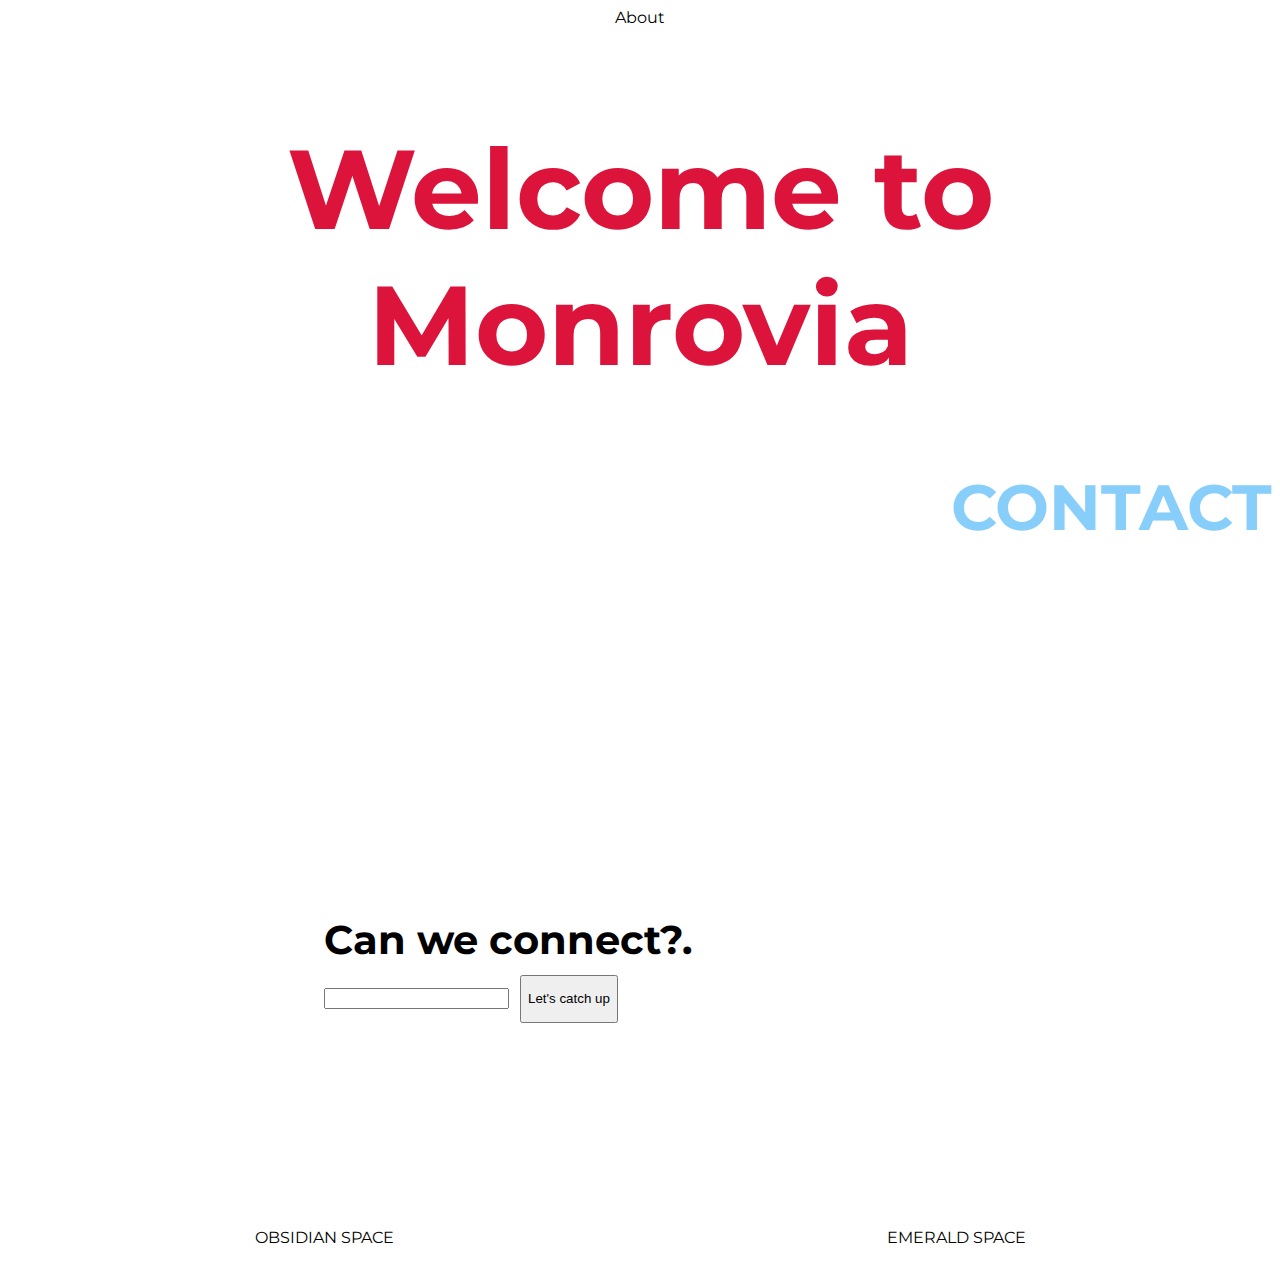
<file: contact.html>
<!DOCTYPE html>
<html class = "background">
<head>
    <meta charset="UTF-8">
    <link rel="stylesheet" type="text/css" href="main.css">
    <title>Contact</title>
</head>
<body 
    class="complete-font"
    class="complete-margin" 
>
<div>
    <div class="navbar1">
        <!-- <a href="index.html">Home</a> -->
        <a href="about.html">About</a>
        <!-- <a href="contact.html">Contact</a>
        <a href="monrovia_space.html"> Obsidian</a>
        <a href="emerald_space.html"> Emerald</a>
        <a href="shop.html"> Shop</a> -->
    </div>
</div>

<br>
<div>
    <h1>
    <a href="index.html" abbr title="Online Soft City Culture">Welcome to Monrovia</abbr>
    </h1>
</div>

<div>
    <h2>CONTACT</h2>
</div>

<div class="p2">
    <!-- <div>
    <h2 class="greet">Can you see a window from where you're viewing this?</h2>
    </div--> 
    <form action="/action_page.php">
        <label for="contact">Can we connect?.</label>
    <br>
        <input type="text" id="contact" name="contact" value="">
        <button class="button"><p><a href="p.nwabuokei@gmail.com">Let's catch up</a></p></button>
    <!-- <br>
        <input type="submit" value="Click to Contact me"> -->
        
    </form>
    </div>

    <!-- <div>
    <h4></h4> -->
    </div>
    <p class="navbar2">
        <!-- <a href="index.html">Home</a>
        <a href="about.html">About Me</a>
        <a href="contact.html">Contact Me</a> -->
        <a href="monrovia_space.html"> OBSIDIAN SPACE</a>
        <a href="emerald_space.html"> EMERALD SPACE</a>
        <!-- <a href="shop.html"> Shop</a> -->
        </p>
</body>
</html>
</file>
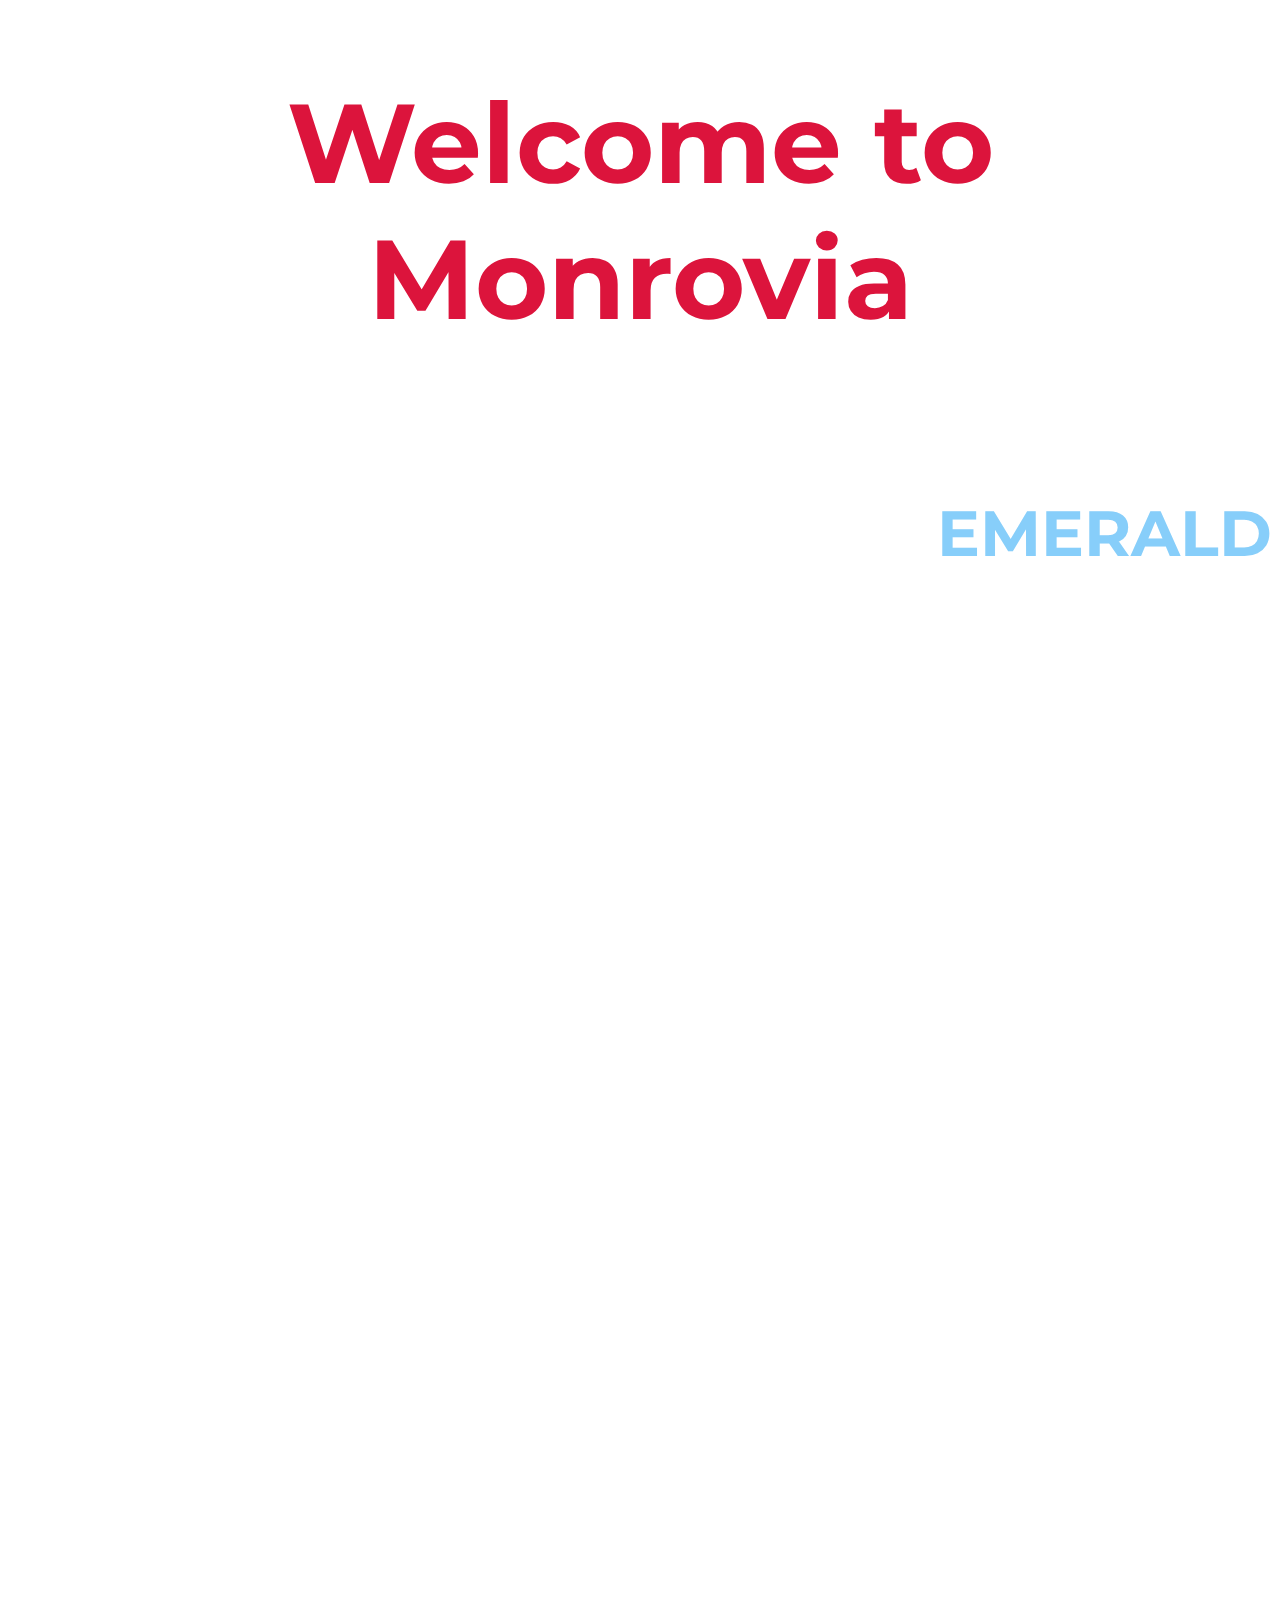
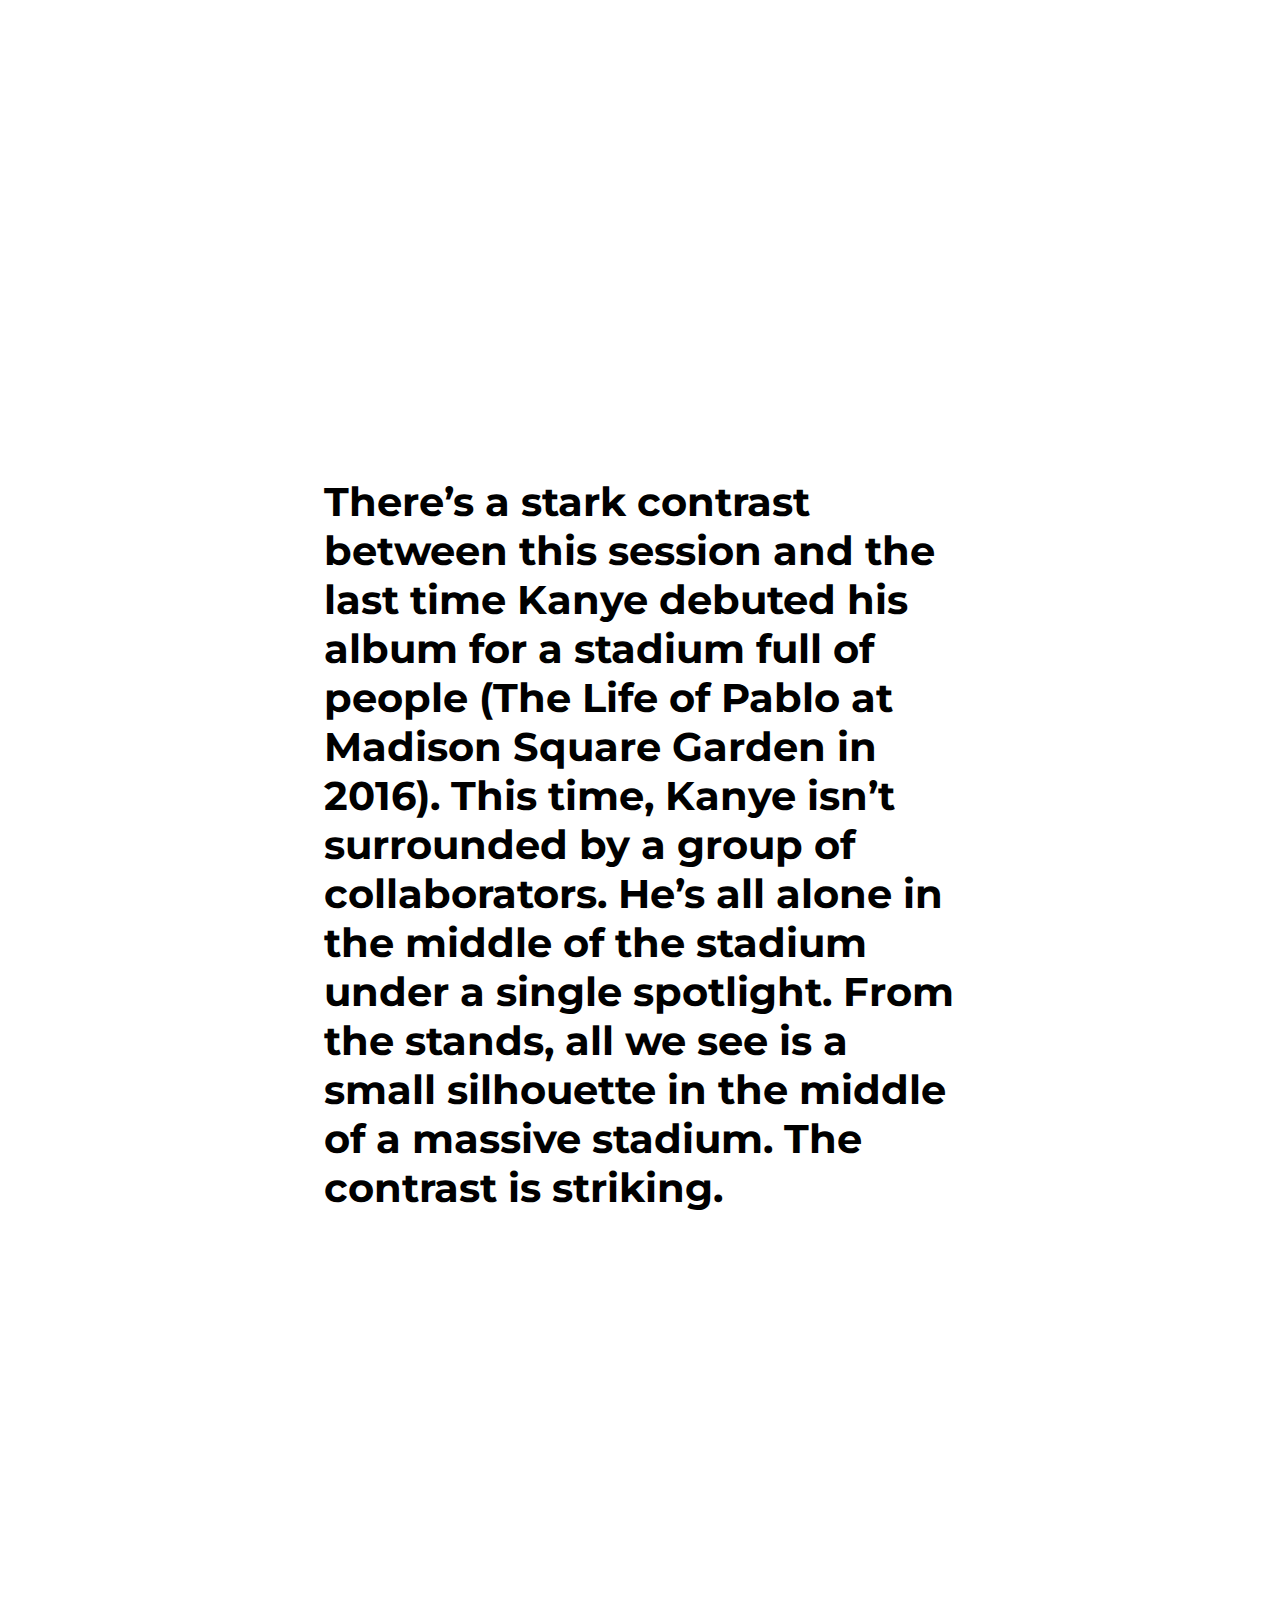
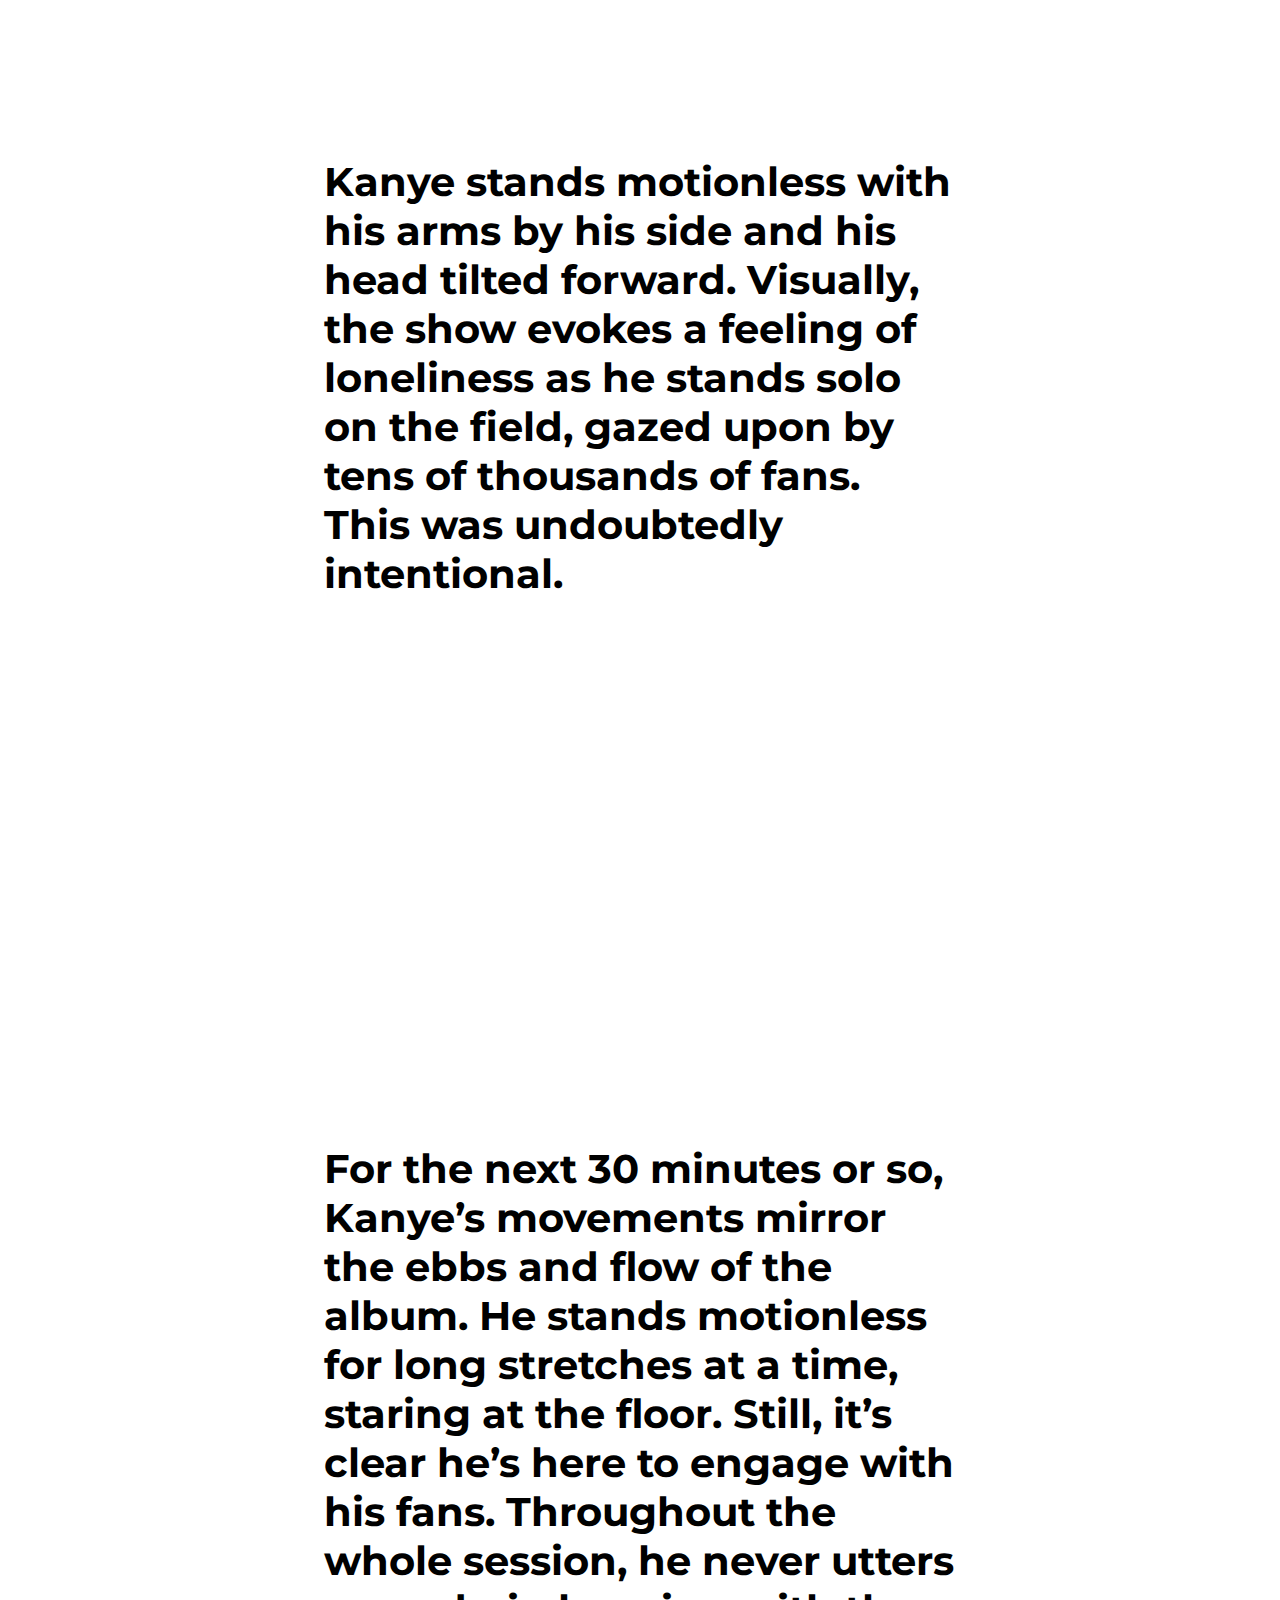
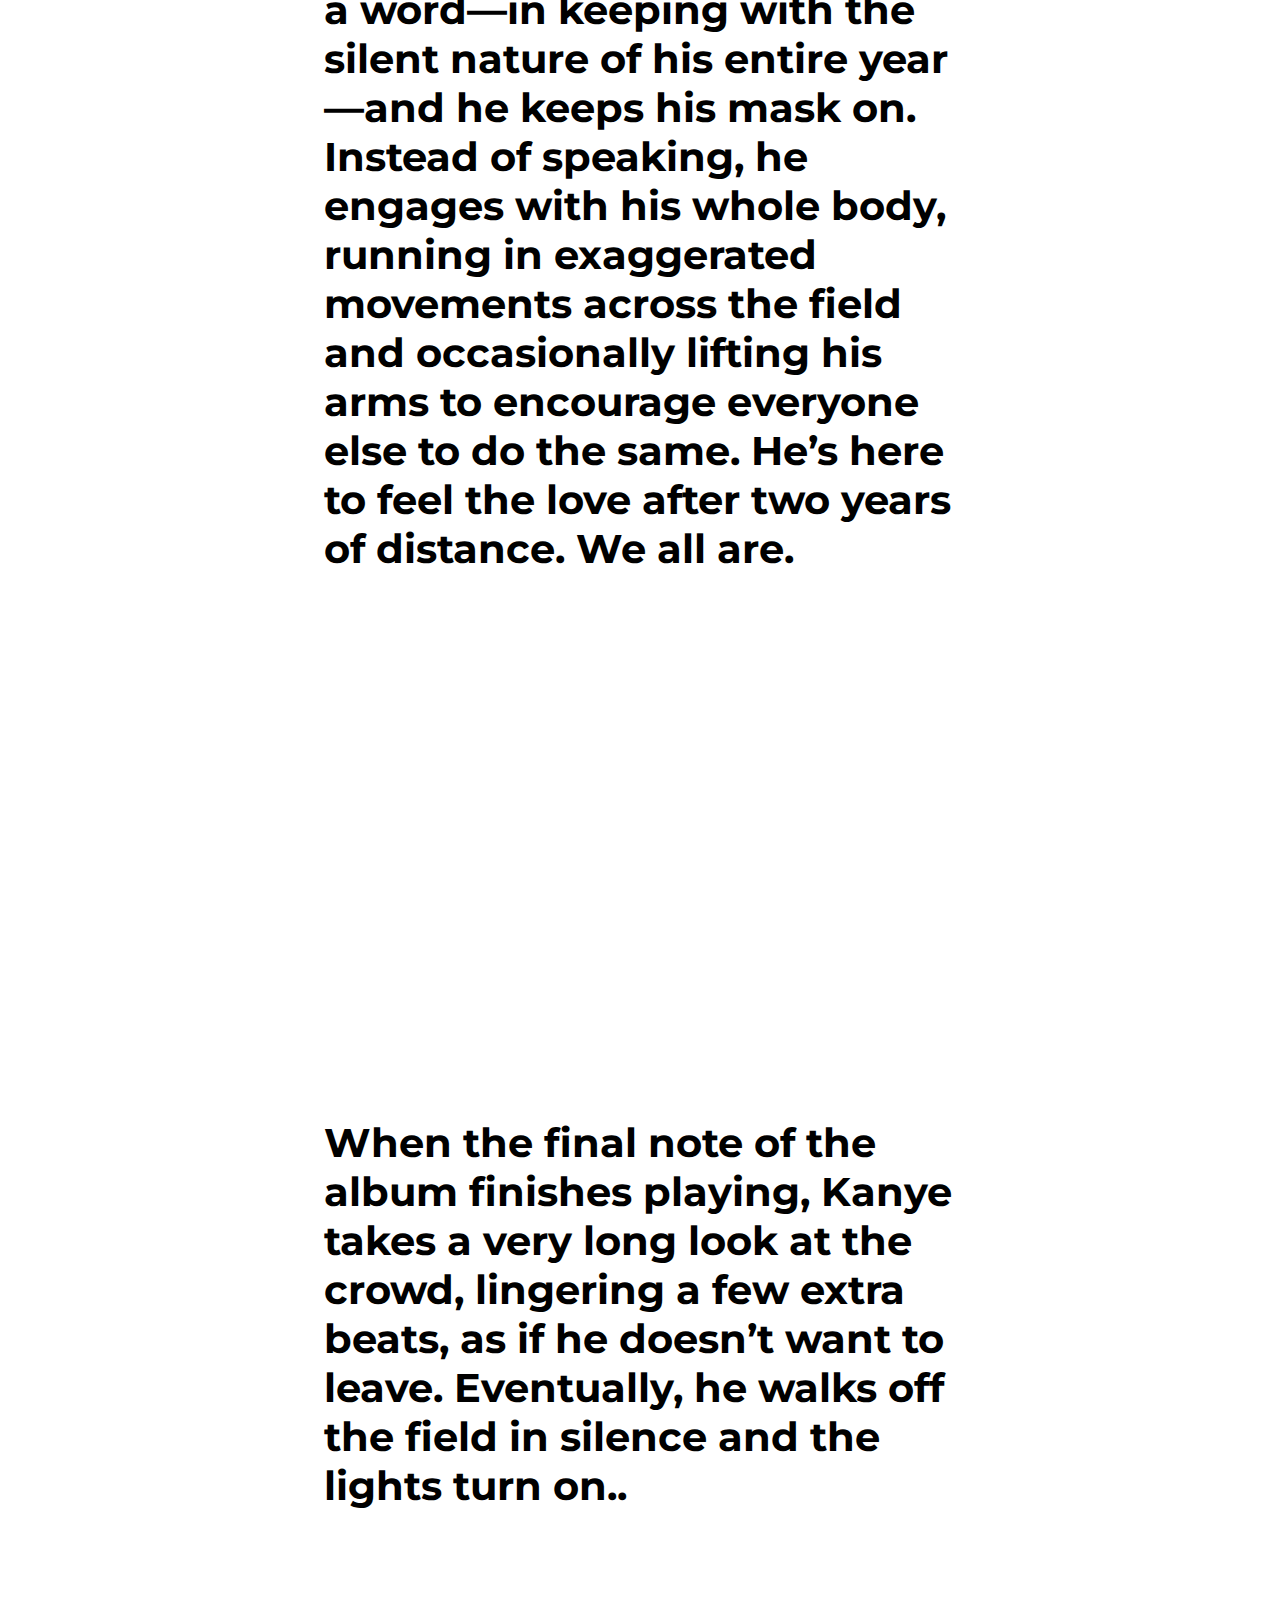
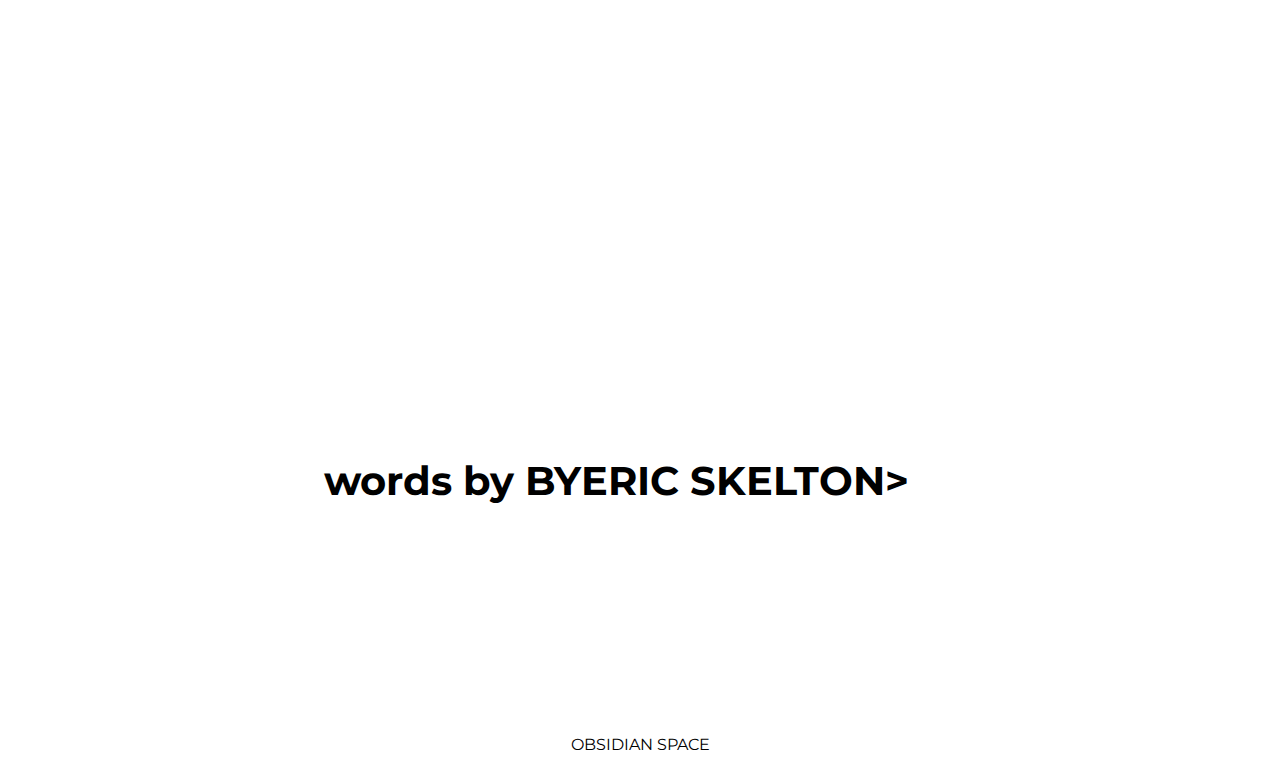
<file: emerald_space.html>
<!DOCTYPE html>
<html class = "background">
<head>
    <meta charset="UTF-8">
    <link rel="stylesheet" type="text/css" href="main.css">
    <title>Emerald Space</title>
</head>
<body 
    class="complete-font"
    class="complete-margin">
    
    <div>
        <h1>
        <a href="index.html" abbr title="Online Soft City Culture">Welcome to Monrovia</abbr>
        </h1>
    </div>
    
    <br>
    <div>
        <h2>EMERALD</h2>
    </div>
    <br>
    <!-- <div>
        <div>
        <a>
            <video autoplay loop id="anwap">
            <source src="/Users/toyebat/Desktop/website/movies/ANWAP.mov"></video>
        </a>
        </div>
        <br>
        <div>
        <a class="content-bio">ANWAP (And Now We Are Plastic), 2017. Nwabuokei, Peter.</a>
        </div>
    </div> -->
    <div>
    
    <div class="p1">
        <iframe width="560" height="315" src="https://www.youtube.com/embed/4nP4F_xLnpQ" title="YouTube video player" frameborder="0" allow="accelerometer; autoplay; clipboard-write; encrypted-media; gyroscope; picture-in-picture" allowfullscreen></iframe>
    </div>
    <div>
        <p class="p2">There’s a stark contrast between this session and the last time Kanye debuted his album for a stadium full of people (The Life of Pablo at Madison Square Garden in 2016). This time, Kanye isn’t surrounded by a group of collaborators. He’s all alone in the middle of the stadium under a single spotlight. From the stands, all we see is a small silhouette in the middle of a massive stadium. The contrast is striking.</p> 
        <p class="p2">
        Kanye stands motionless with his arms by his side and his head tilted forward. Visually, the show evokes a feeling of loneliness as he stands solo on the field, gazed upon by tens of thousands of fans. This was undoubtedly intentional.</p>
        <p class="p2">For the next 30 minutes or so, Kanye’s movements mirror the ebbs and flow of the album. He stands motionless for long stretches at a time, staring at the floor. Still, it’s clear he’s here to engage with his fans. Throughout the whole session, he never utters a word—in keeping with the silent nature of his entire year—and he keeps his mask on. Instead of speaking, he engages with his whole body, running in exaggerated movements across the field and occasionally lifting his arms to encourage everyone else to do the same. He’s here to feel the love after two years of distance. We all are.</p>
        <p class="p2">When the final note of the album finishes playing, Kanye takes a very long look at the crowd, lingering a few extra beats, as if he doesn’t want to leave. Eventually, he walks off the field in silence and the lights turn on..</p>
        <p class="p2">words by <a href="https://www.complex.com/author/eric-skelton"target="_blank"> BYERIC SKELTON></a></p>
    </div>
    </div>
    <div>
        <div class="navbar2">
            <!-- <a href="index.html">Home</a>
            <a href="about.html"target="_blank">About</a>
            <a href="contact.html"target="_blank">Contact</a>
            <a href="monrovia_space.html"> Obsidian</a> -->
            <!-- <a href="emerald_space.html"> SPACE 2</a> -->
            <a class="button" href="monrovia_space.html"> OBSIDIAN SPACE</a>
            <!-- <a href="emerald_space.html"> EMERALD SPACE</a> -->
            <!-- <a href="shop.html"target="_blank"> Shop</a> -->
        </div>        
    </div>
</body>
</html>
</file>
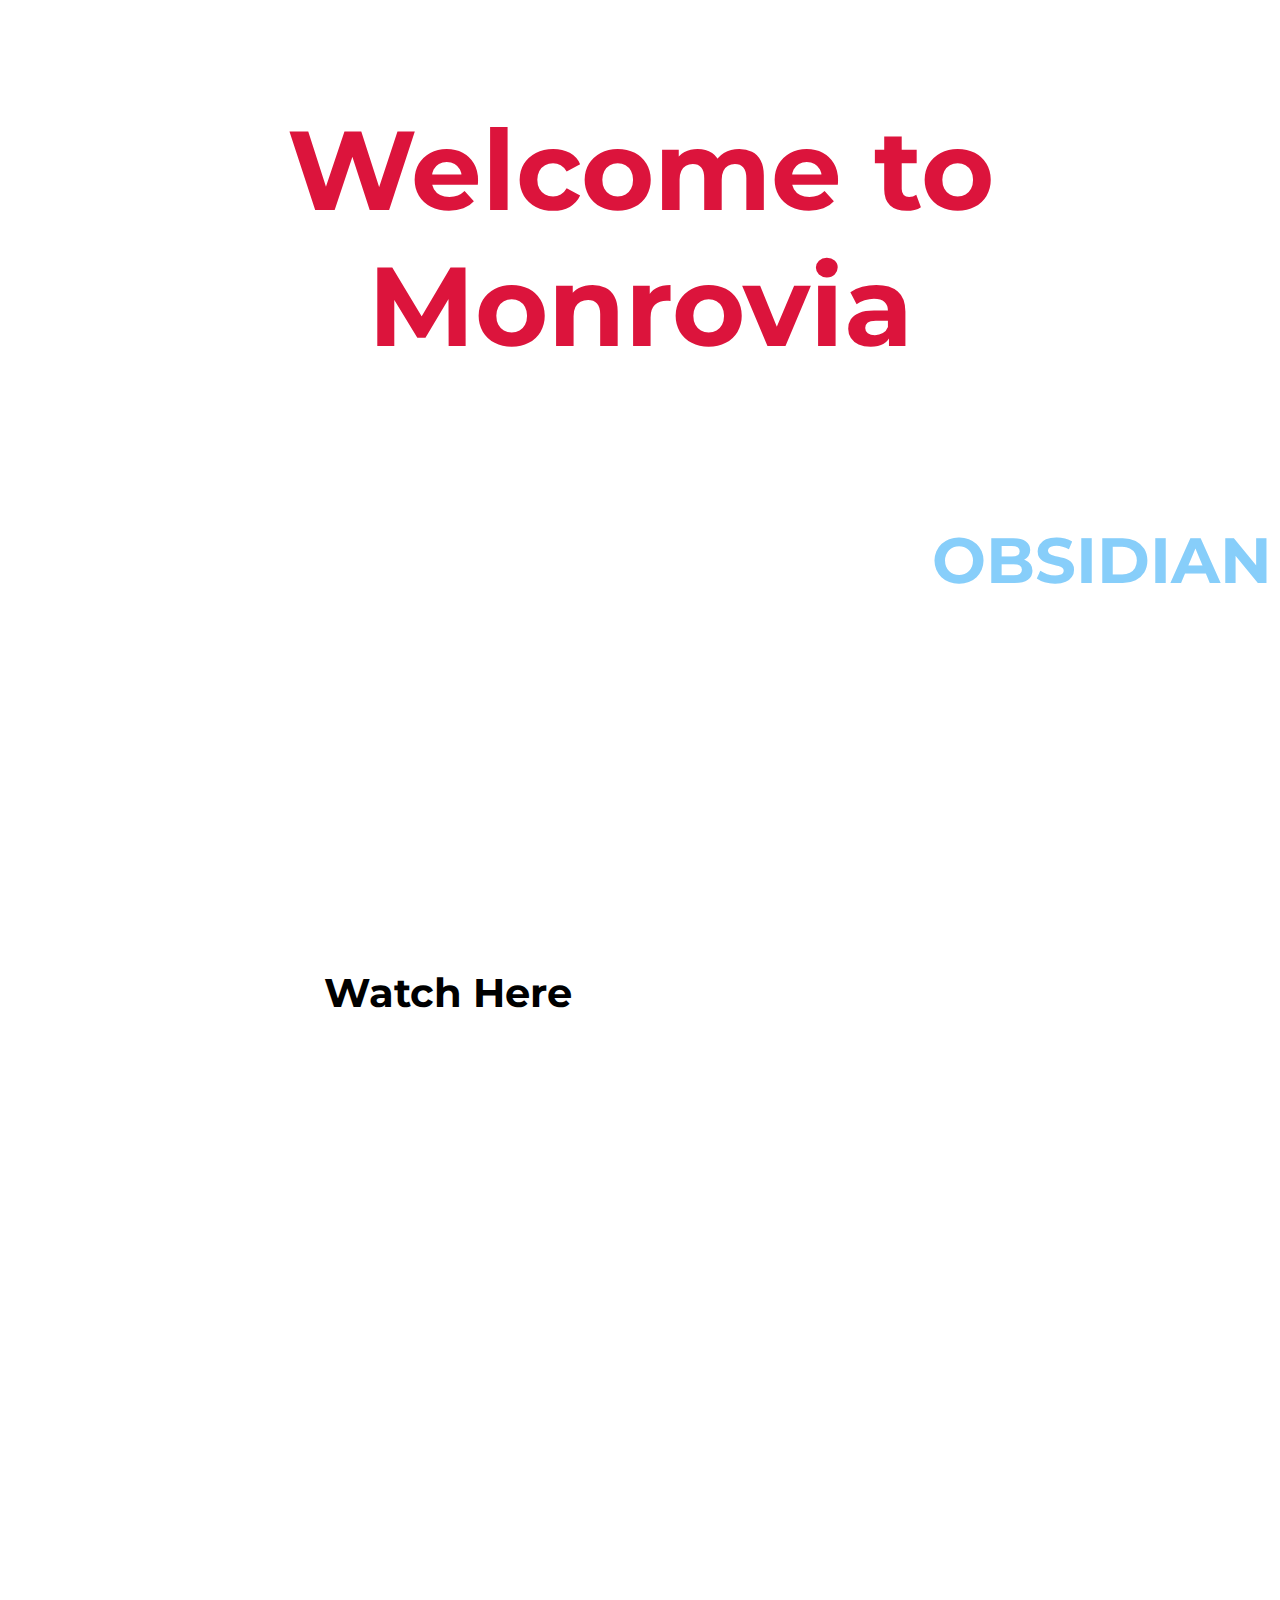
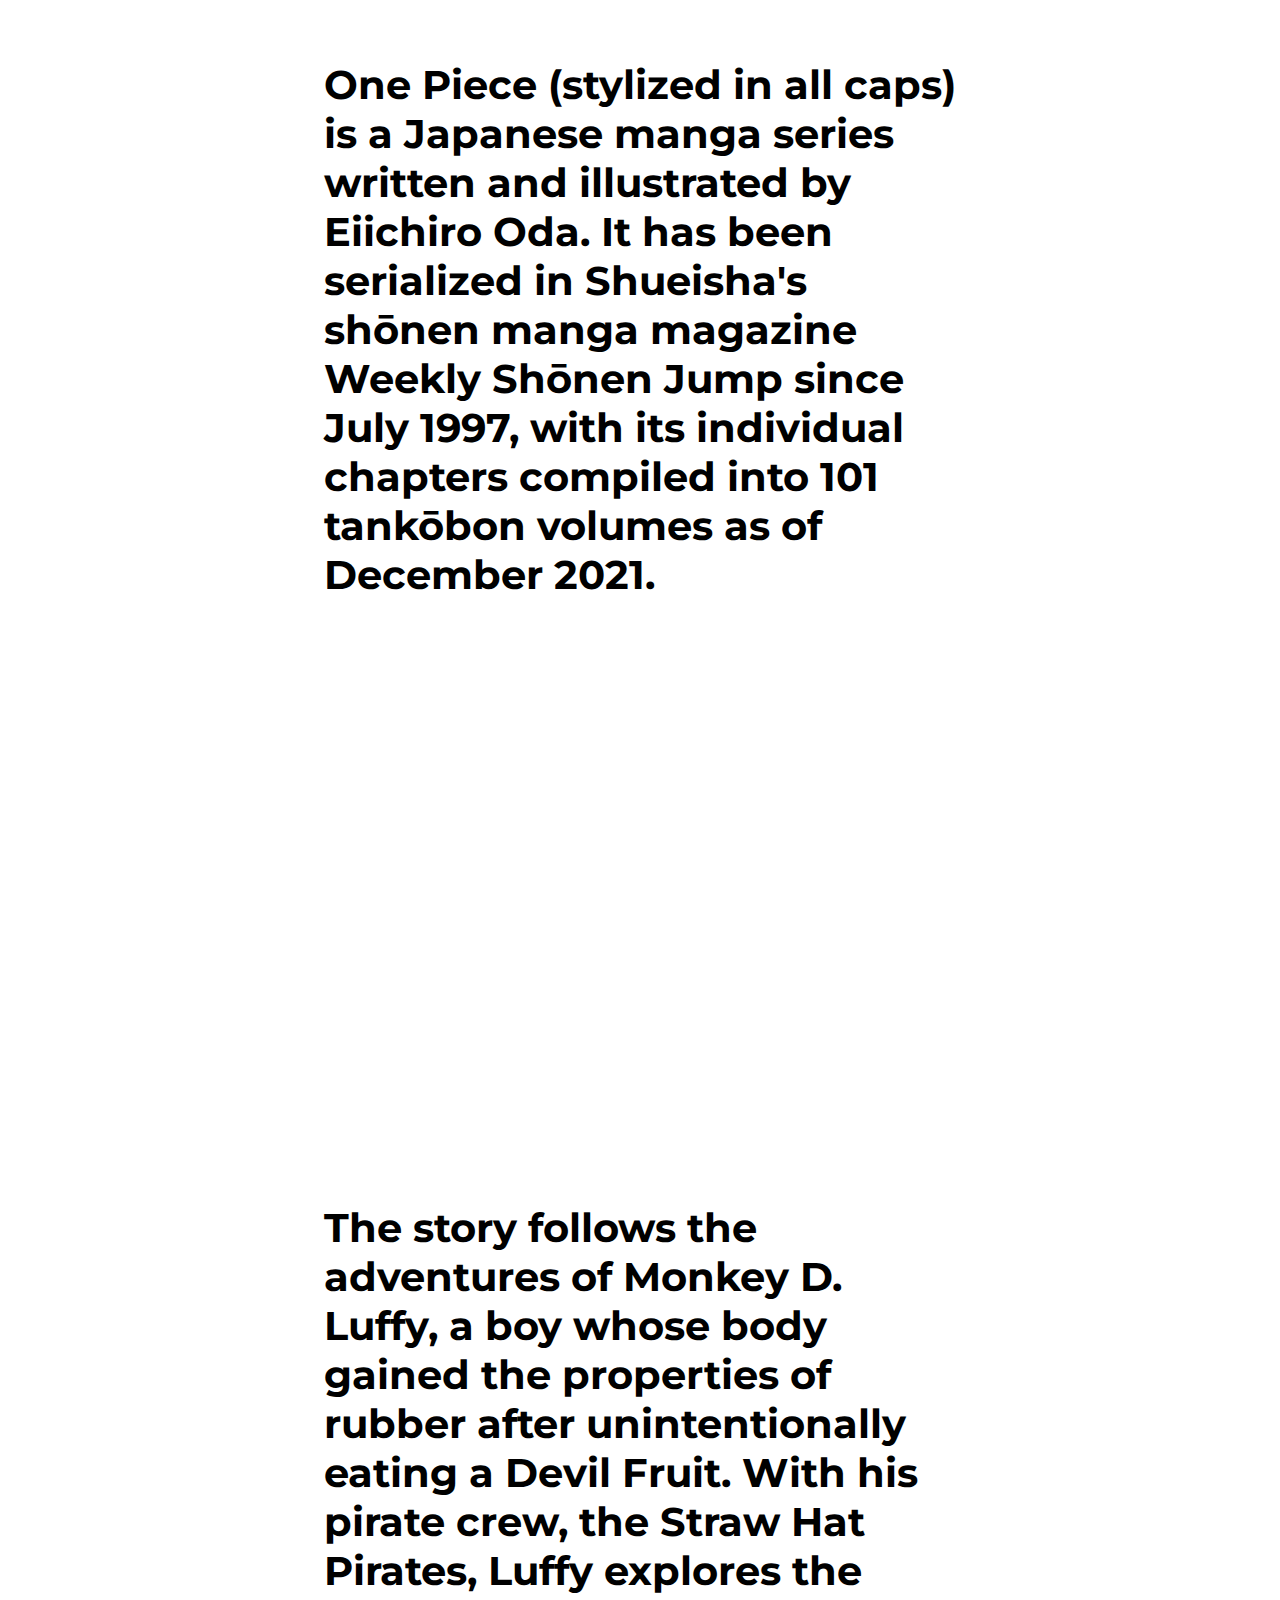
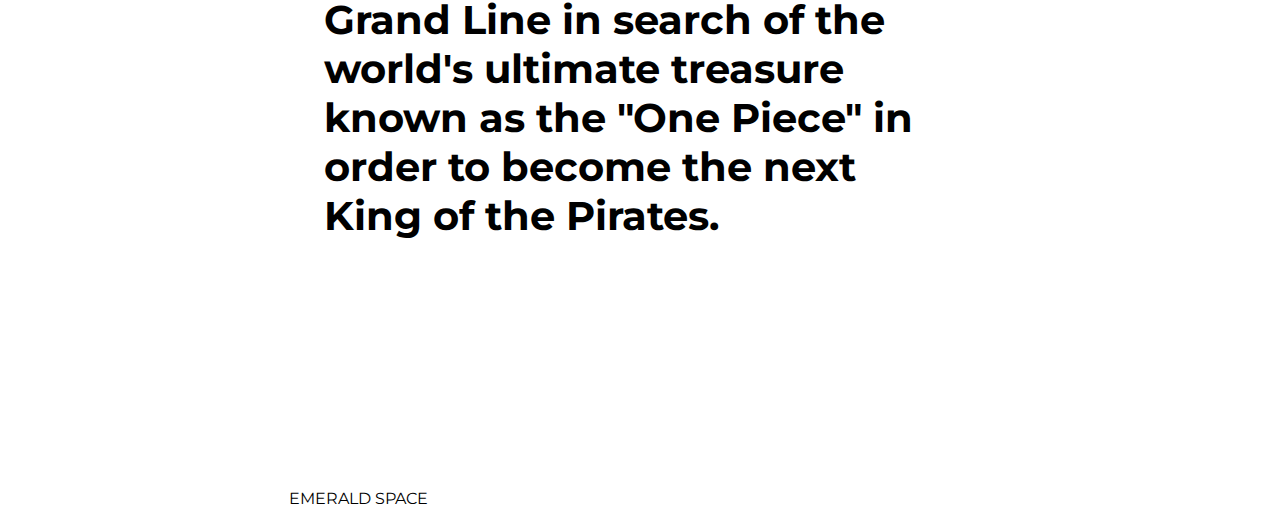
<file: monrovia_space.html>
<!DOCTYPE html>
<html class = "background">
<head>
    <meta charset="UTF-8">
    <link rel="stylesheet" type="text/css" href="main.css">
    <title>Monrovia Space</title>

</head>
<body 
    class="complete-font"
    class="complete-margin" 
>
    <div>
        <div>
            <!-- <a href="index.html">Home</a>
            <a href="about.html"target="_blank">About</a>
            <a href="contact.html"target="_blank">Contact</a>
            <a href="monrovia_space.html"target="_blank"> Obsidian</a>
            <a href="emerald_space.html"> Emerald</a>
            <a href="shop.html"> Shop</a> -->
        </div>
    </div>

    <br>

    <div>
        <h1>
        <a href="index.html" abbr title="Online Soft City Culture">Welcome to Monrovia</abbr>
        </h1>
    </div>

    <br>
    <div>
        <h2>OBSIDIAN</h2>
    </div>

    <div>
    <p class="p2"><a href="https://www.youtube.com/watch?v=QQTMAKXWvOI"target="_blank">Watch Here</a> </p>
    </div>
    <!-- <div>
            <video autoplay loop id="anwap">
            <source src="/Users/toyebat/Desktop/website/movies/ANWAP.mov"></video>
        <div>
        <a class="content-bio">ANWAP (And Now We Are Plastic), 2017. Nwabuokei, Peter.</a>
        </div>
    </div> -->

   
    <br>
    <br>
    <br>

    <div>
        <p class="p2">One Piece (stylized in all caps) is a Japanese manga series written and illustrated by Eiichiro Oda. It has been serialized in Shueisha's shōnen manga magazine Weekly Shōnen Jump since July 1997, with its individual chapters compiled into 101 tankōbon volumes as of December 2021.</p>
        <br>
        <p class="p2"> The story follows the adventures of Monkey D. Luffy, a boy whose body gained the properties of rubber after unintentionally eating a Devil Fruit. With his pirate crew, the Straw Hat Pirates, Luffy explores the Grand Line in search of the world's ultimate treasure known as the "One Piece" in order to become the next King of the Pirates.</p>
</div>
<br>
    <div class="navbar2">
        <div>
            <!-- <a href="index.html">Home</a>
            <a href="about.html"target="_blank">About</a>
            <a href="contact.html"target="_blank">Contact</a> -->
            <!-- <a href="monrovia_space.html"target="_blank"> Obsidian</a> -->
            <a href="emerald_space.html"> EMERALD SPACE</a>
            <!-- <a href="shop.html"> Shop</a> -->
        </div>
    <div>
</body>
</html>
</file>
<file: main.css>
/* ___IMPORTS_____!!!!!!!!!!!!!!!!!________________!!!!!!!!!!!!!!!!!!!!!!______________________!!!!!!!!!!!!!!!!!!______________ */


@import url('https://fonts.googleapis.com/css2?family=Montserrat:wght@200&display=swap');
/* font families etc etc are first imported using the @import link from google.font and called using the labels underneath!! */

/* ___HEADINGS_____!!!!!!!!!!!!!!!!!________________!!!!!!!!!!!!!!!!!!!!!!______________________!!!!!!!!!!!!!!!!!!______________ */
a:visited, a:link, a:active {
    text-decoration:none;
    color: inherit;
} /* hyperlink decoration */

h1 {
    /* "font-family: XXXXxxxxXXXx is also copied from website to call the correct font from the import above */
    display: flex;
    box-sizing: content-box;
    justify-content: center;
    color:crimson;
    font-size:700%;
    font-weight:bolder;
    text-align: center;
    cursor: progress;
}

h2 {
    color:lightskyblue;
    font-size:400%;
    font-weight:bolder;
    text-align:right;
}

h4 {
    text-align:left;
    font-size: 200%;
    font-weight:lighter;
    cursor: move;
}

h6 {
    text-align: right;
    font-size: 100%;
    cursor: move;
}

/* ___CLASSES_____!!!!!!!!!!!!!!!!!________________!!!!!!!!!!!!!!!!!!!!!!______________________!!!!!!!!!!!!!!!!!!______________ */

.complete-margin{
    box-sizing: border-box;
    background-color: darksalmon;
    margin: 20% 10% 20% 10%;
    padding: 5% 25% 5%;
}
/* .div {
    display: flex;s
    align-items: center;
} */

.footer
    {font-weight: lighter;
    cursor: move;
}

.title
    {object-position: center;
}

.cursor-crosshair       
    { cursor: crosshair;
}
.cursor-progress
    { cursor: progress; 
}

.complete-font{
    font-family: 'Montserrat', sans-serif; 
}

.greet{
    display:flex;
    justify-content: center;
    color: darkred;
    text-align: center;
}

.image_hover{
    cursor: crosshair;
}

.navbar1{
    display:flex;
    align-items:flex-start;
    justify-content:flex-start;
    justify-content:space-around;
}

.navbar2{
    display:flex;
    align-items:flex-end;
    justify-content:space-around;
    justify-items: center;
    cursor: crosshair;
}

/* paragrahp styles */
.p1{
    box-sizing: content-box;
    padding: 10% 25% 50%;
    margin: auto;
    font-weight: lighter;
    font-size:80%;
}

.p2{
    box-sizing: border-box;
    padding: 25% 25% 15%;
    font-weight:bolder;
    font-size:250%;
}
.p2 img{
    display:flex;
    align-items: center;
}

.gallery-content{
    position:sticky;
    bottom: 0;
    background: rgba(0, 0, 0, 0.0);
    color: #f1f1f1;
    width: 100%;
    padding: 100px,20px,0px;
}

.gallery-text{
    position:sticky;
    bottom: 0;
    background: rgba(0, 0, 0, 0.0);
    color: #f1f1f1;
    width: 100%;
    padding: 20px;
}
/* ------------------------------responsive grids-----------------------------------*/
.gridrow {
    display: flex;
    flex-wrap: wrap;
    padding: 10px;
    justify-content: space-between;
}

  /* four equal columns that sits next to each other */
.gridcolumn {
    flex: 25%;
    max-width: 40%;
    padding: 10%;
    justify-content: space-around;
}

.gridcolumn img {
    margin-top: 8px;
    vertical-align: middle;
    width: 100%;
}

  /* Responsive layout - two column-layout instead of four columns */
@media screen and (max-width: 800px) {
.gridcolumn {
    flex:40%;
    max-width: 25%;
}

  /* Responsive layout - two columns stack on top of each other instead of next to each other */
@media screen and (max-width: 600px) {
.gridcolumn {
    flex: 100%;
    max-width: 100%;
}


/* -------------shop grid--------------- */
.shoprow {
    display: flex;
    flex-wrap: wrap;
    padding: 10px;
    justify-content: space-between;
}

  /* four equal columns that sits next to each other */
.shopcolumn {
    flex: 25%;
    max-width: 40%;
    padding: 10%;
    justify-content: space-around;
}

.shopcolumn img {
    margin-top: 8px;
    vertical-align: middle;
    width: 100%;
}

  /* Responsive layout - two column-layout instead of four columns */
@media screen and (max-width: 800px) {
    .shopcolumn {
    flex:40%;
    max-width: 25%;
}

  /* Responsive layout - two columns stack on top of each other instead of next to each other */
@media screen and (max-width: 600px) {
.shopcolumn {
    flex: 100%;
    max-width: 100%;
}
/* 
#donda1{
    background-size: cover;
    background-repeat: no-repeat;
    background-attachment: fixed;
    position:fixed;
    right: 0;
    bottom: 0;
    min-width:100%;
    min-height:100%;
} */

.img-row{
    flex: 25%;
    max-width: 40%;
    padding: 10%;
    justify-content: space-around;
}

/* #anwap{
    background-size: cover;
    background-repeat: no-repeat;
    background-attachment: fixed;
    right: 0;
    bottom: 0;
    min-width:100%;
    min-height:100%;
} */
.background1{
    background-image: url("/images/JWbodies1.jpg");
    background-size: cover;
    background-repeat: no-repeat;
    background-attachment: fixed;
    /* display: flex;
    justify-content: center;
    margin: 5% 10% 10%;
    box-sizing: border-box;
    color: aqua;
    margin: 30% 30% 30%;
    cursor:crosshair; */
}

.button{
    background-color: crimson;
    border: none;
    color:cornflowerblue;
    text-align: center;
    padding:10%;
    transition-duration: 0.2s;
}

.button:hover{
    background-color: none;
    border: none;
    color:cornflowerblue;
    text-align: center;
    padding:10%;
}

.imgbox img{
    background-attachment: fixed;
}
</file>
